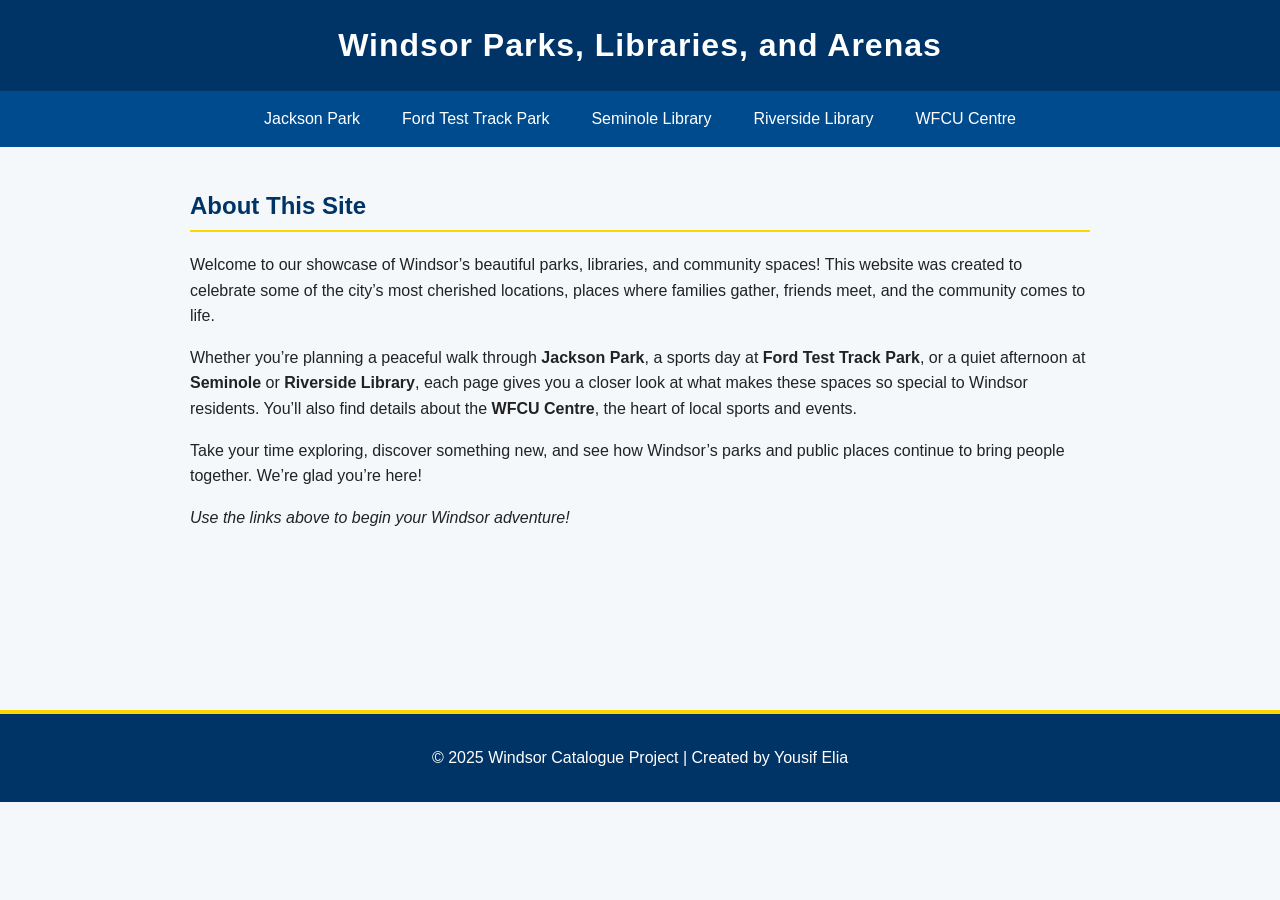
<file: COMP-2707 - Advanced Website Design/index.html>
<!DOCTYPE html>
<html lang="en">
<head>
  <meta charset="UTF-8">
  <meta name="viewport" content="width=device-width, initial-scale=1.0">
  <title>Windsor Parks, Libraries, and Arenas</title>
  <link rel="stylesheet" href="parks.css">
</head>
<body>
  <header>
    <h1>Windsor Parks, Libraries, and Arenas</h1>
  </header>

  <nav>
    <ul>
      <li><a href="item1.html">Jackson Park</a></li>
      <li><a href="item2.html">Ford Test Track Park</a></li>
      <li><a href="item3.html">Seminole Library</a></li>
      <li><a href="item4.html">Riverside Library</a></li>
      <li><a href="item5.html">WFCU Centre</a></li>
    </ul>
  </nav>

  <main>
    <h2>About This Site</h2>
<p>
  Welcome to our showcase of Windsor’s beautiful parks, libraries, and community spaces!  
  This website was created to celebrate some of the city’s most cherished locations, places
  where families gather, friends meet, and the community comes to life.  
</p>
<p>
  Whether you’re planning a peaceful walk through <strong>Jackson Park</strong>, a sports day at 
  <strong>Ford Test Track Park</strong>, or a quiet afternoon at <strong>Seminole</strong> or 
  <strong>Riverside Library</strong>, each page gives you a closer look at what makes these spaces
  so special to Windsor residents. You’ll also find details about the <strong>WFCU Centre</strong>,
  the heart of local sports and events.
</p>
<p>
  Take your time exploring, discover something new, and see how Windsor’s parks and public places
  continue to bring people together. We’re glad you’re here!
</p>
<p>
    <em> Use the links above to begin your Windsor adventure! </em>
</p>
  </main>

  <footer class="index">
    <p>&copy; 2025 Windsor Catalogue Project | Created by Yousif Elia</p>
  </footer>
</body>
</html>
</file>
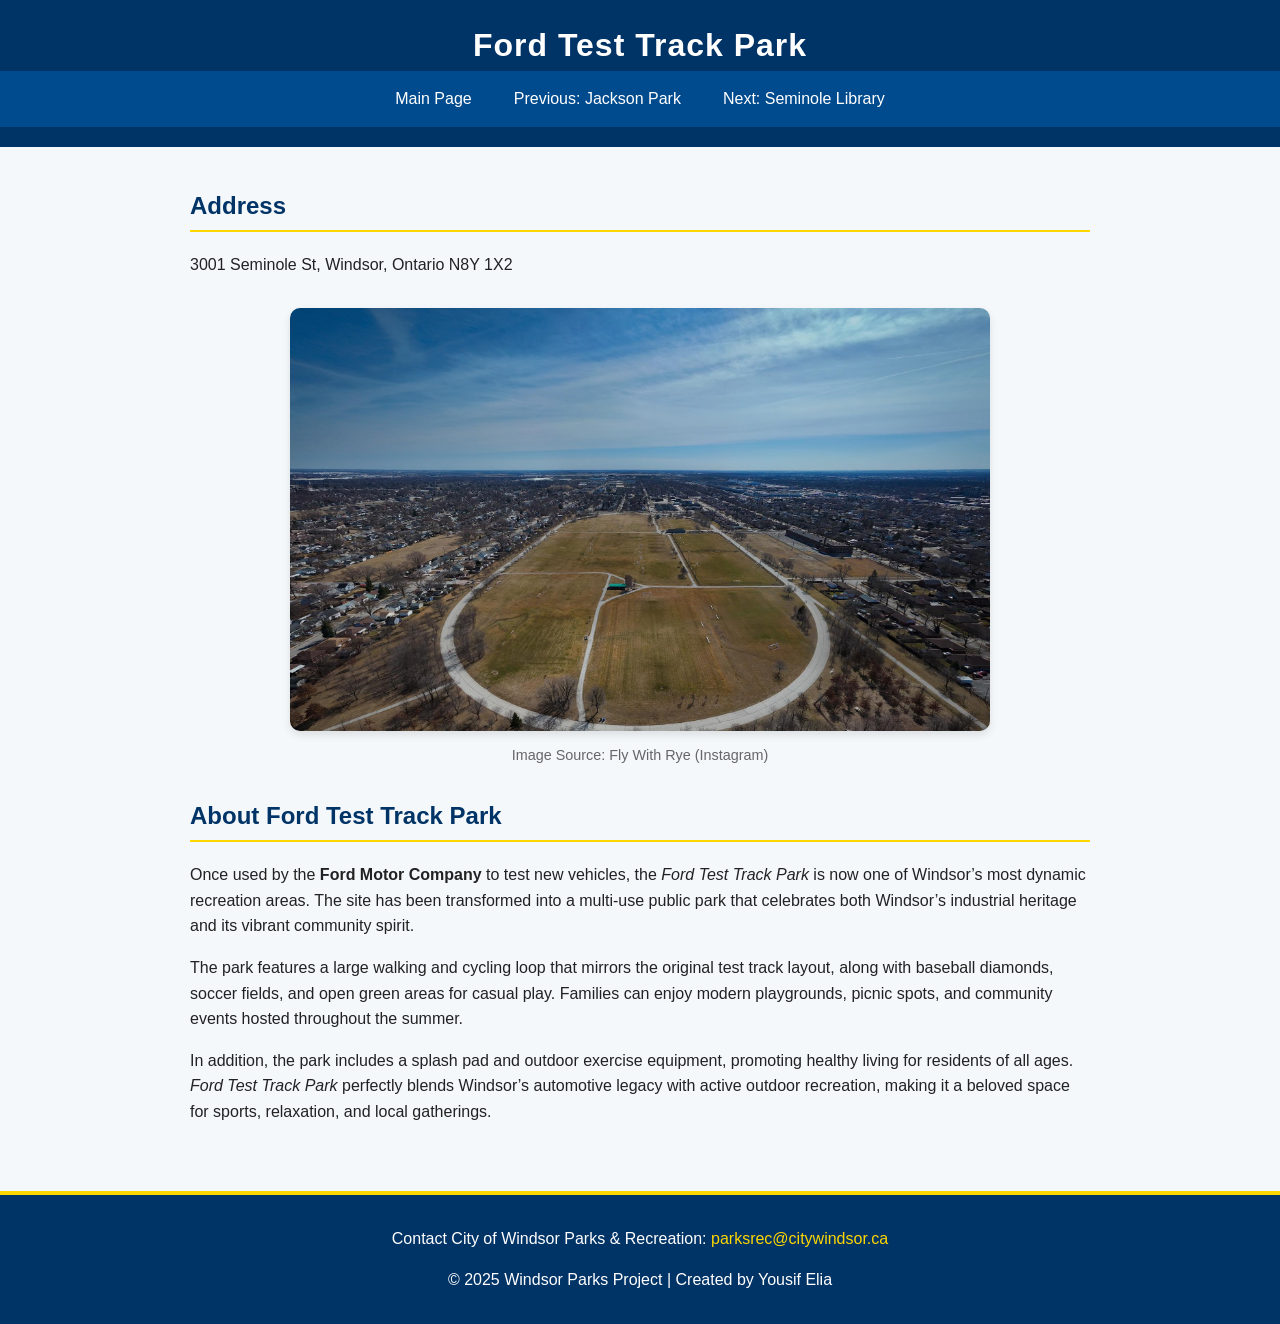
<file: COMP-2707 - Advanced Website Design/item2.html>
<!DOCTYPE html>
<html lang="en">
<head>
  <meta charset="UTF-8">
  <meta name="viewport" content="width=device-width, initial-scale=1.0">
  <title>Ford Test Track Park - Windsor Parks</title>
  <link rel="stylesheet" href="parks.css">
  <meta name="description" content="Explore Ford Test Track Park in Windsor — a historic site transformed into a major recreational space for sports and community activities.">
</head>
<body>
  <!-- Header Section -->
  <header>
    <h1>Ford Test Track Park</h1>
    <nav>
      <ul>
        <li><a href="index.html">Main Page</a></li>
        <li><a href="item1.html">Previous: Jackson Park</a></li>
        <li><a href="item3.html">Next: Seminole Library</a></li>
      </ul>
    </nav>
  </header>

  <!-- Park Information -->
  <main>
    <section class="location-info">
      <h2>Address</h2>
      <p>3001 Seminole St, Windsor, Ontario N8Y 1X2</p>
    </section>

    <section class="image-section">
      <img src="fordtesttrack.jpg" alt="Ford Test Track Park Windsor" width="600">
      <p class="copyright">Image Source: Fly With Rye (Instagram)</p> <!-- He allows anyone to use his photos -->
    </section>

    <section class="description">
      <h2>About Ford Test Track Park</h2>
      <p>
        Once used by the <strong>Ford Motor Company</strong> to test new vehicles, the <em>Ford Test Track Park</em> is now one of Windsor’s most dynamic recreation areas. 
        The site has been transformed into a multi-use public park that celebrates both Windsor’s industrial heritage and its vibrant community spirit.
      </p>

      <p>
        The park features a large walking and cycling loop that mirrors the original test track layout, along with baseball diamonds, soccer fields, and open green areas for casual play. 
        Families can enjoy modern playgrounds, picnic spots, and community events hosted throughout the summer.
      </p>

      <p>
        In addition, the park includes a splash pad and outdoor exercise equipment, promoting healthy living for residents of all ages. 
        <em>Ford Test Track Park</em> perfectly blends Windsor’s automotive legacy with active outdoor recreation, making it a beloved space for sports, relaxation, and local gatherings.
      </p>

    </section>
  </main>

  <!-- Footer Section -->
  <footer>
    <p>Contact City of Windsor Parks & Recreation: <a href="mailto:parksrec@citywindsor.ca">parksrec@citywindsor.ca</a></p>
    <p>&copy; 2025 Windsor Parks Project | Created by Yousif Elia</p>
  </footer>
</body>
</html>
</file>
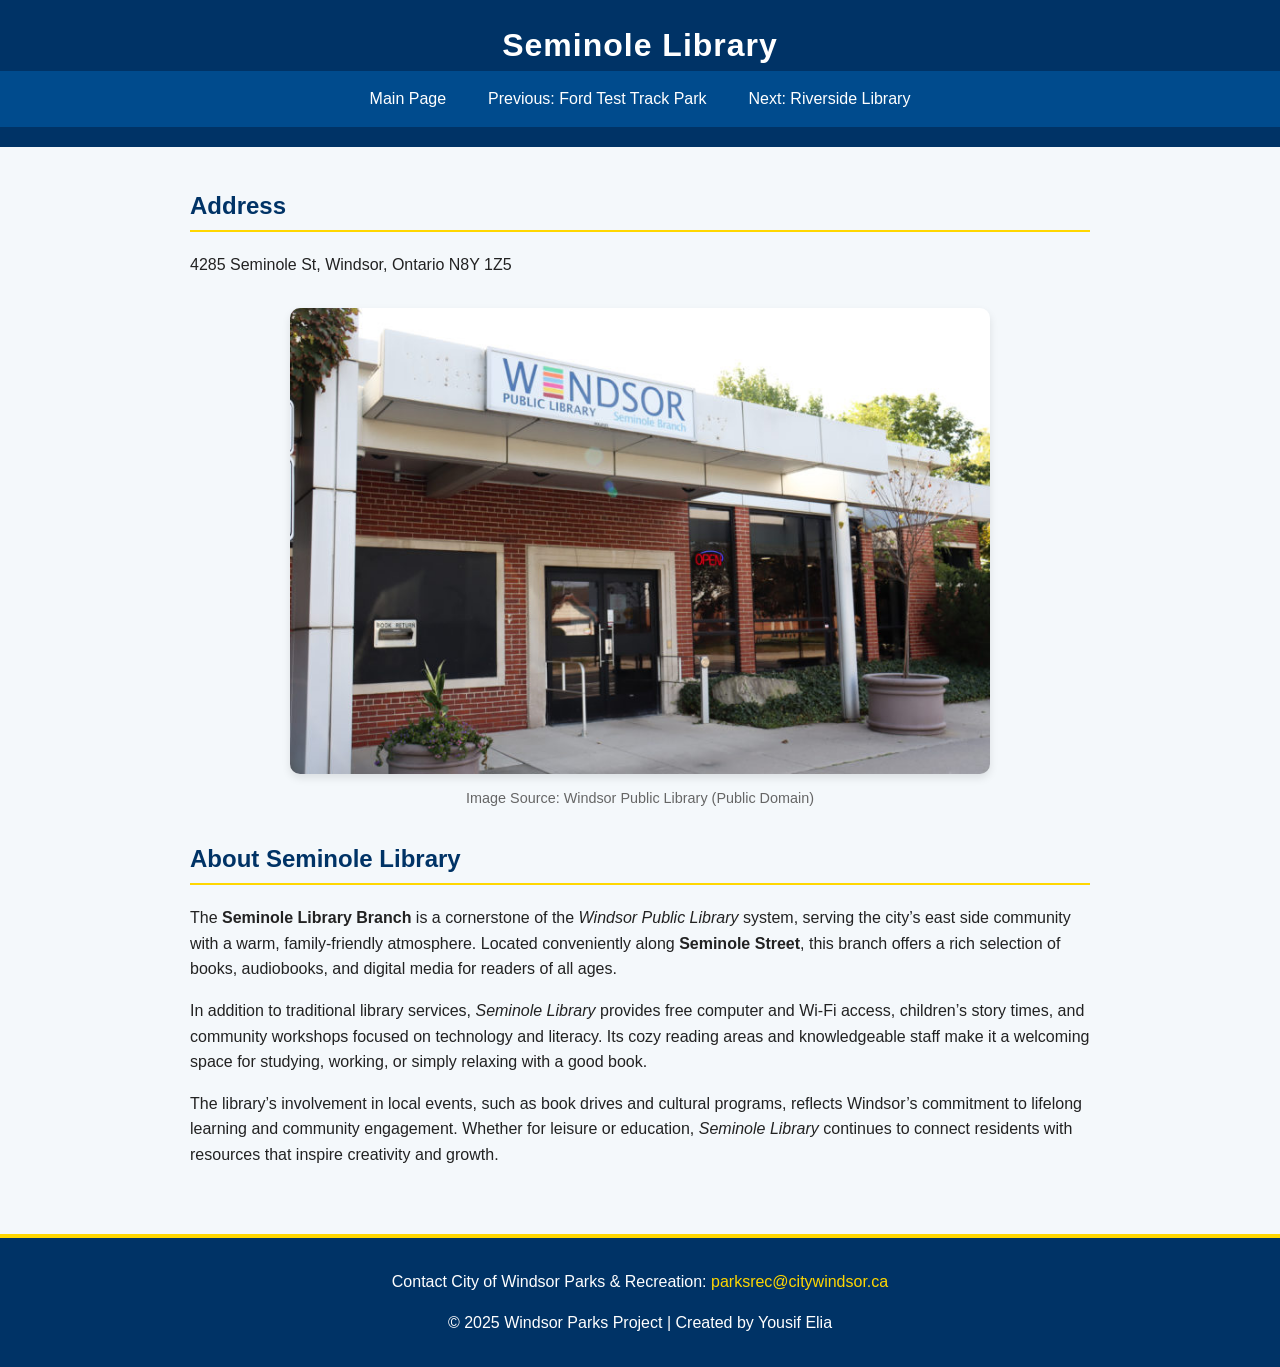
<file: COMP-2707 - Advanced Website Design/item3.html>
<!DOCTYPE html>
<html lang="en">
<head>
  <meta charset="UTF-8">
  <meta name="viewport" content="width=device-width, initial-scale=1.0">
  <title>Seminole Library - Windsor Libraries</title>
  <link rel="stylesheet" href="parks.css">
  <meta name="description" content="Learn about the Seminole Library branch in Windsor, Ontario, a welcoming community space offering books, programs, and digital resources.">
</head>
<body>
  <!-- Header Section -->
  <header>
    <h1>Seminole Library</h1>
    <nav>
      <ul>
        <li><a href="index.html">Main Page</a></li>
        <li><a href="item2.html">Previous: Ford Test Track Park</a></li>
        <li><a href="item4.html">Next: Riverside Library</a></li>
      </ul>
    </nav>
  </header>

  <!-- Library Information -->
  <main>
    <section class="location-info">
      <h2>Address</h2>
      <p>4285 Seminole St, Windsor, Ontario N8Y 1Z5</p>
    </section>

    <section class="image-section">
      <img src="seminolelibrary.jpg" alt="Seminole Library Windsor" width="600">
      <p class="copyright">Image Source: Windsor Public Library (Public Domain)</p>
    </section>

    <section class="description">
      <h2>About Seminole Library</h2>
    <p>
    The <strong>Seminole Library Branch</strong> is a cornerstone of the <em>Windsor Public Library</em> system, serving the city’s east side community with a warm, family-friendly atmosphere. 
    Located conveniently along <strong>Seminole Street</strong>, this branch offers a rich selection of books, audiobooks, and digital media for readers of all ages.
    </p>

    <p>
    In addition to traditional library services, <em>Seminole Library</em> provides free computer and Wi-Fi access, children’s story times, and community workshops focused on technology and literacy. 
    Its cozy reading areas and knowledgeable staff make it a welcoming space for studying, working, or simply relaxing with a good book.
    </p>

    <p>
    The library’s involvement in local events, such as book drives and cultural programs, reflects Windsor’s commitment to lifelong learning and community engagement. 
    Whether for leisure or education, <em>Seminole Library</em> continues to connect residents with resources that inspire creativity and growth.
    </p>

    </section>
  </main>

  <!-- Footer Section -->
  <footer>
    <p>Contact City of Windsor Parks & Recreation: <a href="mailto:parksrec@citywindsor.ca">parksrec@citywindsor.ca</a></p>
    <p>&copy; 2025 Windsor Parks Project | Created by Yousif Elia</p>
  </footer>
</body>
</html>
</file>
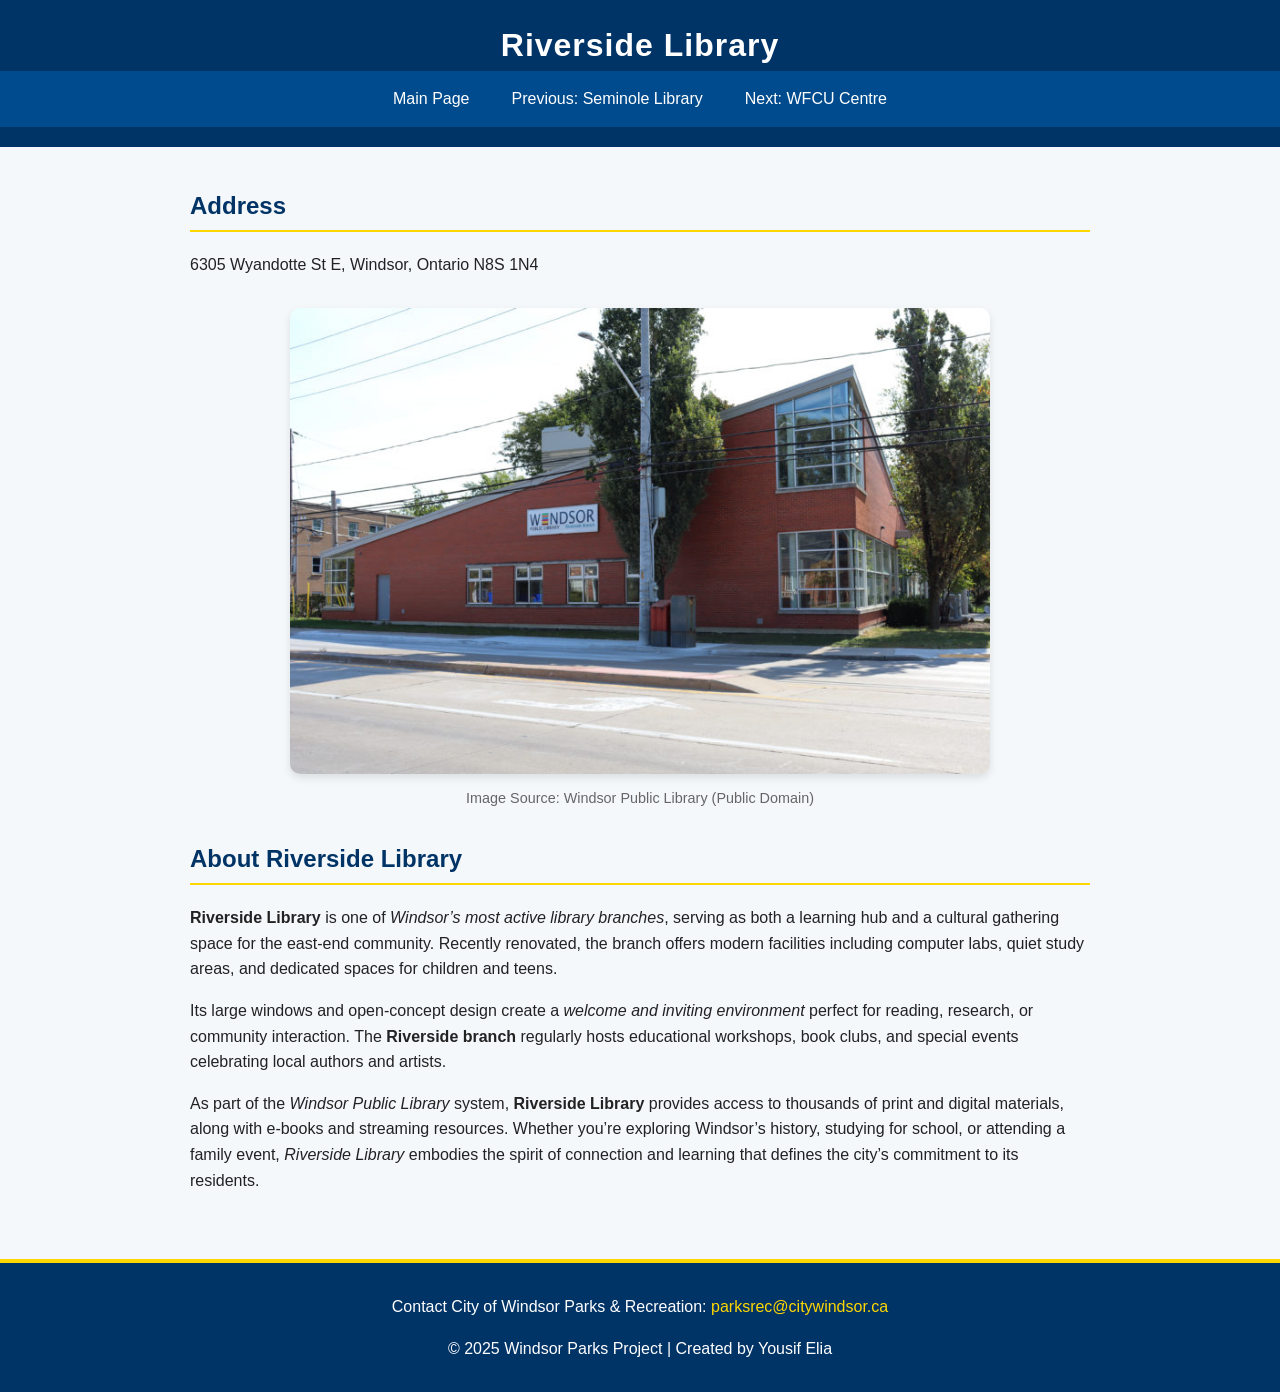
<file: COMP-2707 - Advanced Website Design/item4.html>
<!DOCTYPE html>
<html lang="en">
<head>
  <meta charset="UTF-8">
  <meta name="viewport" content="width=device-width, initial-scale=1.0">
  <title>Riverside Library - Windsor Libraries</title>
  <link rel="stylesheet" href="parks.css">
  <meta name="description" content="Discover the Riverside Library in Windsor, Ontario — a modern and community-driven library offering resources, programs, and study spaces.">
</head>
<body>
  <!-- Header Section -->
  <header>
    <h1>Riverside Library</h1>
    <nav>
      <ul>
        <li><a href="index.html">Main Page</a></li>
        <li><a href="item3.html">Previous: Seminole Library</a></li>
        <li><a href="item5.html">Next: WFCU Centre</a></li>
      </ul>
    </nav>
  </header>

  <!-- Library Information -->
  <main>
    <section class="location-info">
      <h2>Address</h2>
      <p>6305 Wyandotte St E, Windsor, Ontario N8S 1N4</p>
    </section>

    <section class="image-section">
      <img src="riversidelibrary.jpg" alt="Riverside Library Windsor" width="600">
      <p class="copyright">Image Source: Windsor Public Library (Public Domain)</p>
    </section>

    <section class="description">
      <h2>About Riverside Library</h2>
    <p>
    <strong>Riverside Library</strong> is one of <em>Windsor’s most active library branches</em>, serving as both a learning hub and a cultural gathering space for the east-end community. 
    Recently renovated, the branch offers modern facilities including computer labs, quiet study areas, and dedicated spaces for children and teens.
    </p>

    <p>
    Its large windows and open-concept design create a <em>welcome and inviting environment</em> perfect for reading, research, or community interaction. 
    The <strong>Riverside branch</strong> regularly hosts educational workshops, book clubs, and special events celebrating local authors and artists.
    </p>

    <p>
    As part of the <em>Windsor Public Library</em> system, <strong>Riverside Library</strong> provides access to thousands of print and digital materials, along with e-books and streaming resources. 
    Whether you’re exploring Windsor’s history, studying for school, or attending a family event, <em>Riverside Library</em> embodies the spirit of connection and learning that defines the city’s commitment to its residents.
    </p>
    </section>
  </main>

  <!-- Footer Section -->
  <footer>
    <p>Contact City of Windsor Parks & Recreation: <a href="mailto:parksrec@citywindsor.ca">parksrec@citywindsor.ca</a></p>
    <p>&copy; 2025 Windsor Parks Project | Created by Yousif Elia</p>
  </footer>
</body>
</html>
</file>
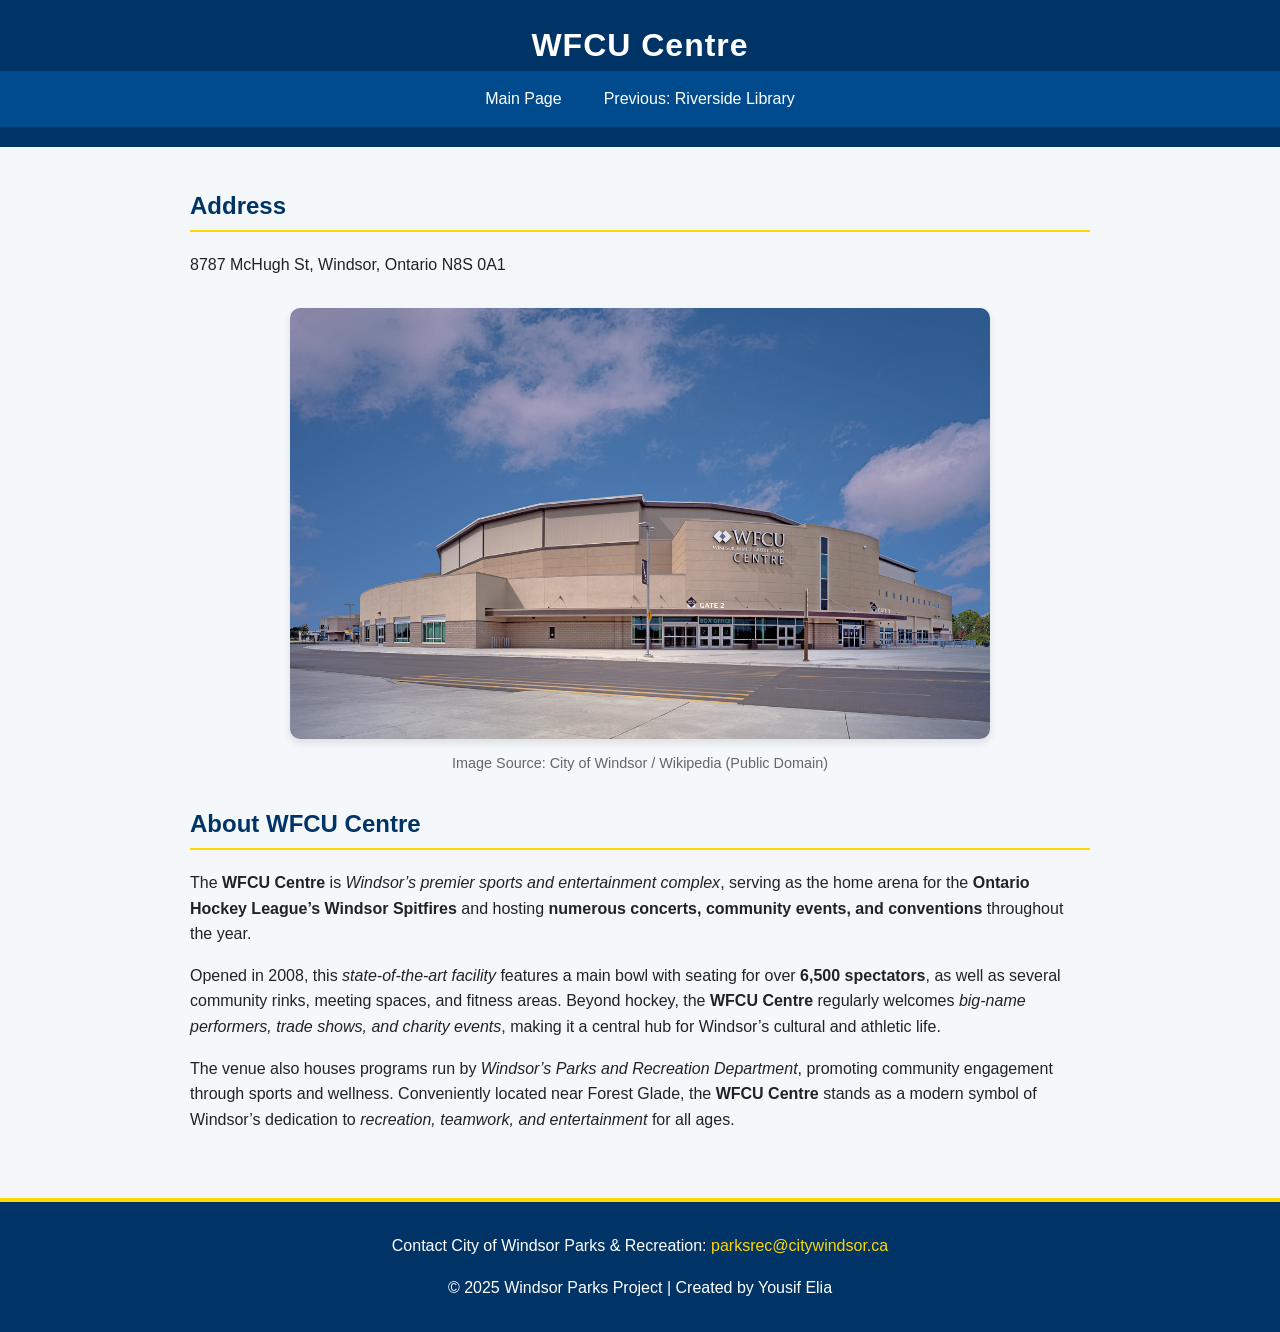
<file: COMP-2707 - Advanced Website Design/item5.html>
<!DOCTYPE html>
<html lang="en">
<head>
  <meta charset="UTF-8">
  <meta name="viewport" content="width=device-width, initial-scale=1.0">
  <title>WFCU Centre - Windsor Arena</title>
  <link rel="stylesheet" href="parks.css">
  <meta name="description" content="Learn about the WFCU Centre in Windsor, Ontario — the city’s largest multipurpose arena and home to major sports and entertainment events.">
</head>
<body>
  <!-- Header Section -->
  <header>
    <h1>WFCU Centre</h1>
    <nav>
      <ul>
        <li><a href="index.html">Main Page</a></li>
        <li><a href="item4.html">Previous: Riverside Library</a></li>
      </ul>
    </nav>
  </header>

  <!-- Arena Information -->
  <main>
    <section class="location-info">
      <h2>Address</h2>
      <p>8787 McHugh St, Windsor, Ontario N8S 0A1</p>
    </section>

    <section class="image-section">
      <img src="WFCUcentre.jpg" alt="WFCU Centre Windsor" width="600">
      <p class="copyright">Image Source: City of Windsor / Wikipedia (Public Domain)</p>
    </section>

    <section class="description">
      <h2>About WFCU Centre</h2>
    <p>
    The <strong>WFCU Centre</strong> is <em>Windsor’s premier sports and entertainment complex</em>, serving as the home arena for the 
    <strong>Ontario Hockey League’s Windsor Spitfires</strong> and hosting <strong>numerous concerts, community events, and conventions</strong> throughout the year.
    </p>

    <p>
    Opened in 2008, this <em>state-of-the-art facility</em> features a main bowl with seating for over <strong>6,500 spectators</strong>, as well as several community rinks, meeting spaces, and fitness areas. 
    Beyond hockey, the <strong>WFCU Centre</strong> regularly welcomes <em>big-name performers, trade shows, and charity events</em>, making it a central hub for Windsor’s cultural and athletic life.
    </p>

    <p>
    The venue also houses programs run by <em>Windsor’s Parks and Recreation Department</em>, promoting community engagement through sports and wellness. 
    Conveniently located near Forest Glade, the <strong>WFCU Centre</strong> stands as a modern symbol of Windsor’s dedication to <em>recreation, teamwork, and entertainment</em> for all ages.
    </p>
    </section>
  </main>

  <!-- Footer Section -->
  <footer>
    <p>Contact City of Windsor Parks & Recreation: <a href="mailto:parksrec@citywindsor.ca">parksrec@citywindsor.ca</a></p>
    <p>&copy; 2025 Windsor Parks Project | Created by Yousif Elia</p>
  </footer>
</body>
</html>
</file>
<file: COMP-2707 - Advanced Website Design/parks.css>
/* -----------------------------------------------------------
   parks.css
   Author: Yousif Elia
   Description: Shared stylesheet for the Windsor Parks project.
   Theme: Inspired by the City of Windsor colour palette
   (Blue, White, and Gold) - also matches the uwindsor logo
----------------------------------------------------------- */

/* ----- GLOBAL STYLES ----- */
body {
  font-family: "Segoe UI", Arial, sans-serif;
  margin: 0;
  padding: 0;
  background-color: #f4f8fb;
  color: #222;
  line-height: 1.6;
}

/* Page container spacing */
main {
  padding: 20px 40px;
  max-width: 900px;
  margin: auto;
}

/* ----- HEADER ----- */
header {
  background-color: #003366; /* Deep Windsor Blue */
  color: white;
  padding: 20px 0;
  text-align: center;
}

header h1 {
  margin: 0;
  font-size: 2em;
  letter-spacing: 1px;
}

/* ----- NAVIGATION BAR ----- */
nav ul {
  list-style-type: none;
  background-color: #004b8d; /* Slightly lighter blue */
  margin: 0;
  padding: 0;
  overflow: hidden;
  display: flex;
  justify-content: center;
  flex-wrap: wrap;
}

nav ul li {
  margin: 5px;
}

nav ul li a {
  display: block;
  color: white;
  text-decoration: none;
  padding: 10px 16px;
  border-radius: 6px;
  transition: background-color 0.3s ease;
}

nav ul li a:hover {
  background-color: #ffd700; /* yellow hover effect to match uwind*/
  color: #003366;
}

/* ----- HEADINGS & TEXT ----- */
h2 {
  color: #003366;
  border-bottom: 2px solid #ffd700;
  padding-bottom: 5px;
}

p {
  font-size: 1rem;
  margin-bottom: 1em;
}

/* ----- IMAGE SECTION ----- */
.image-section {
  text-align: center;
  margin: 30px 0;
}

.image-section img {
  width: 100%;
  max-width: 700px;
  border-radius: 10px;
  box-shadow: 0 4px 8px rgba(0,0,0,0.1);
}

.image-section .copyright {
  font-size: 0.9em;
  color: #666;
  margin-top: 5px;
}

/* ----- FOOTER ----- */
footer {
  background-color: #003366;
  color: white;
  text-align: center;
  padding: 15px 0;
  font-size: 0.95em;
  margin-top: 30px;
  border-top: 4px solid #ffd700;
}

/* index footer has a custom margin */
.index { 
    margin-top: 144.1px;
}

footer a {
  color: #ffd700;
  text-decoration: none;
}

footer a:hover {
  text-decoration: underline;
}

/* ----- RESPONSIVE DESIGN ----- */
@media (max-width: 600px) {
  main {
    padding: 15px;
  }

  nav ul li a {
    padding: 8px 10px;
    font-size: 0.9em;
  }

  header h1 {
    font-size: 1.6em;
  }
}

/* ----- END OF parks.css ----- */
</file>
